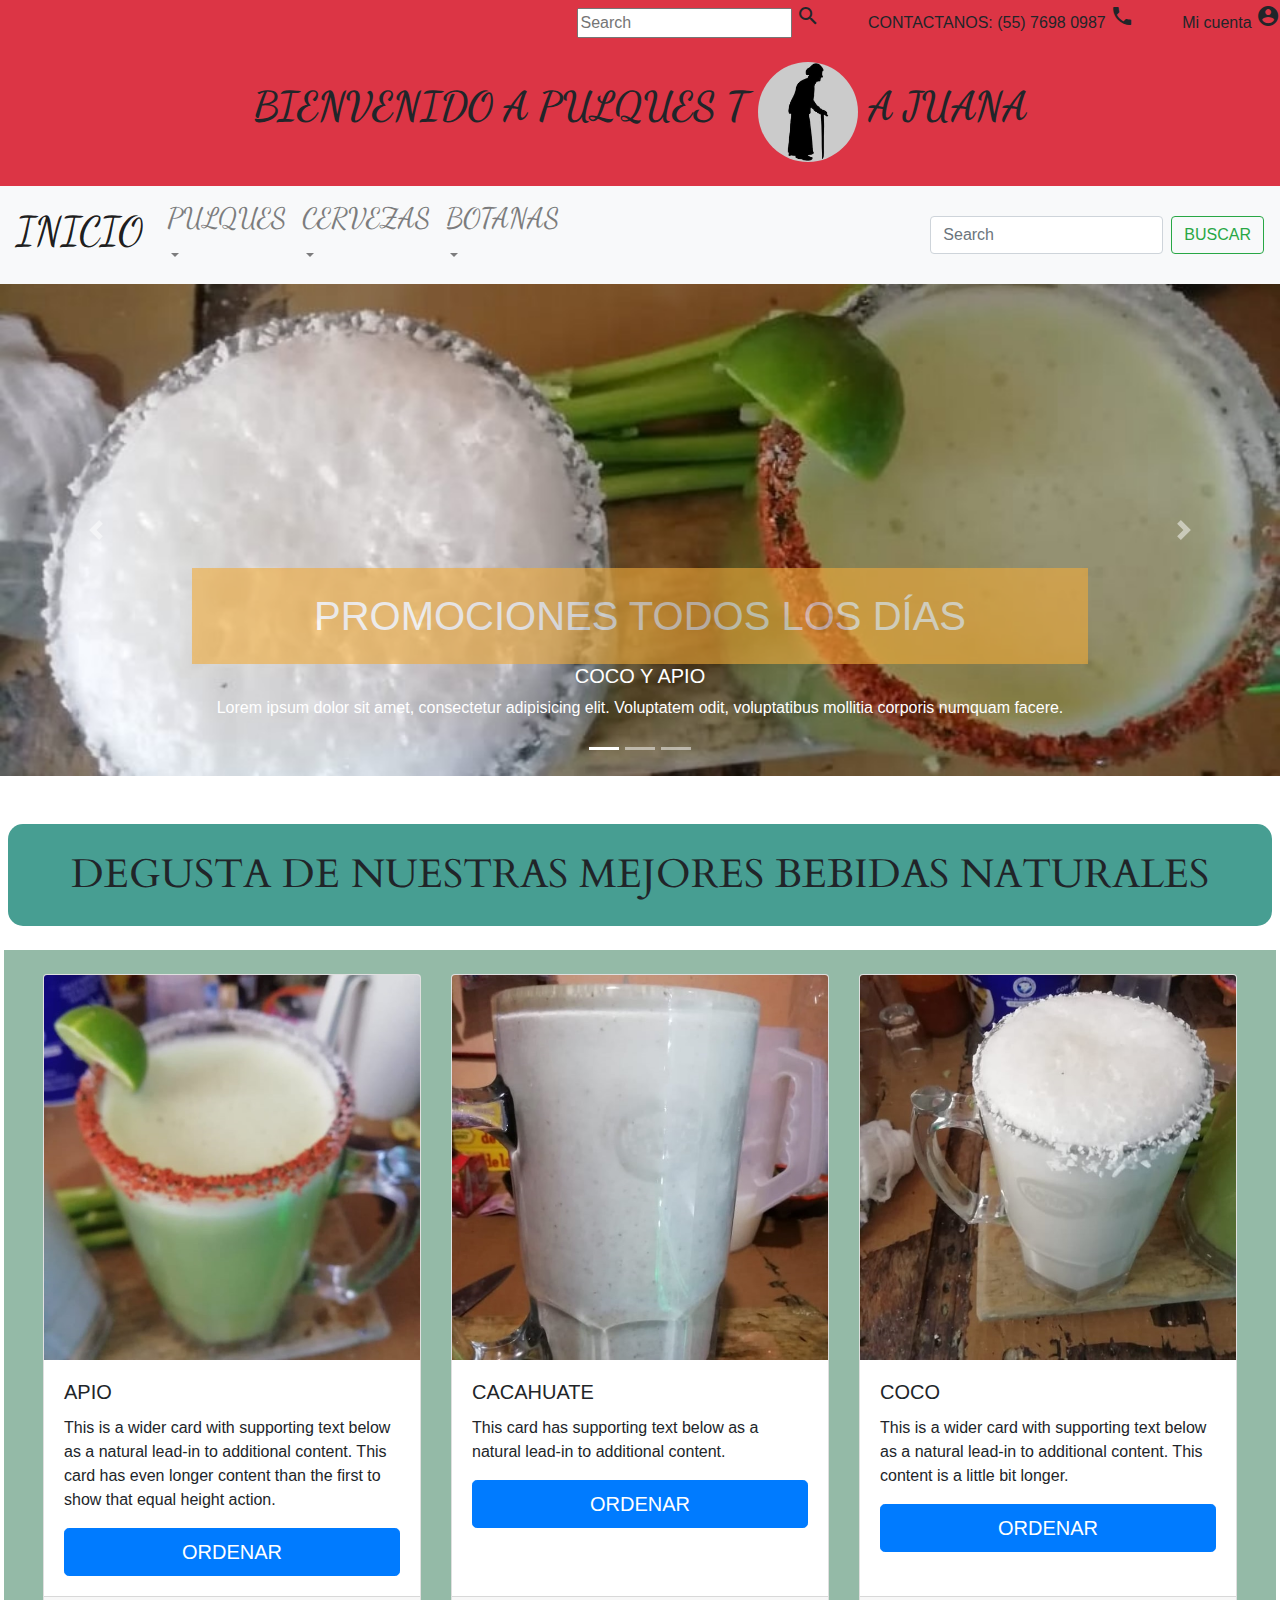
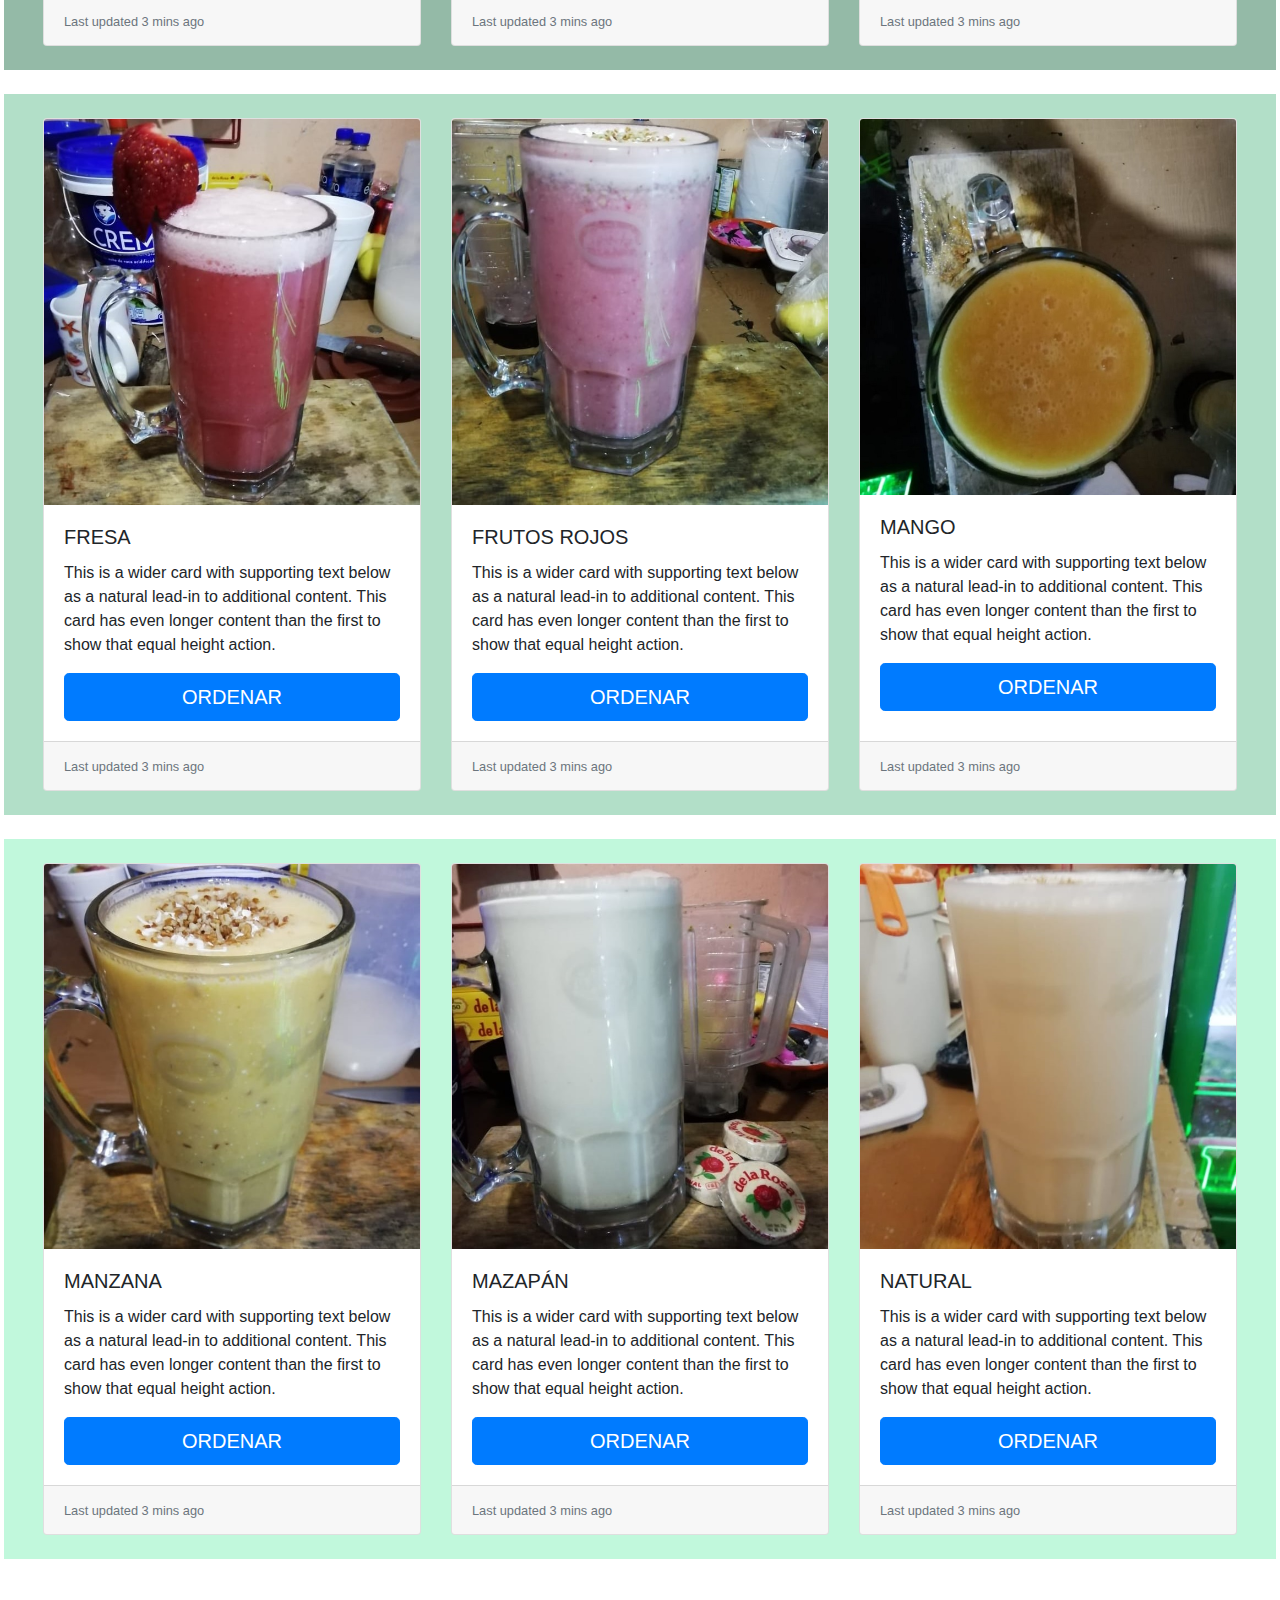
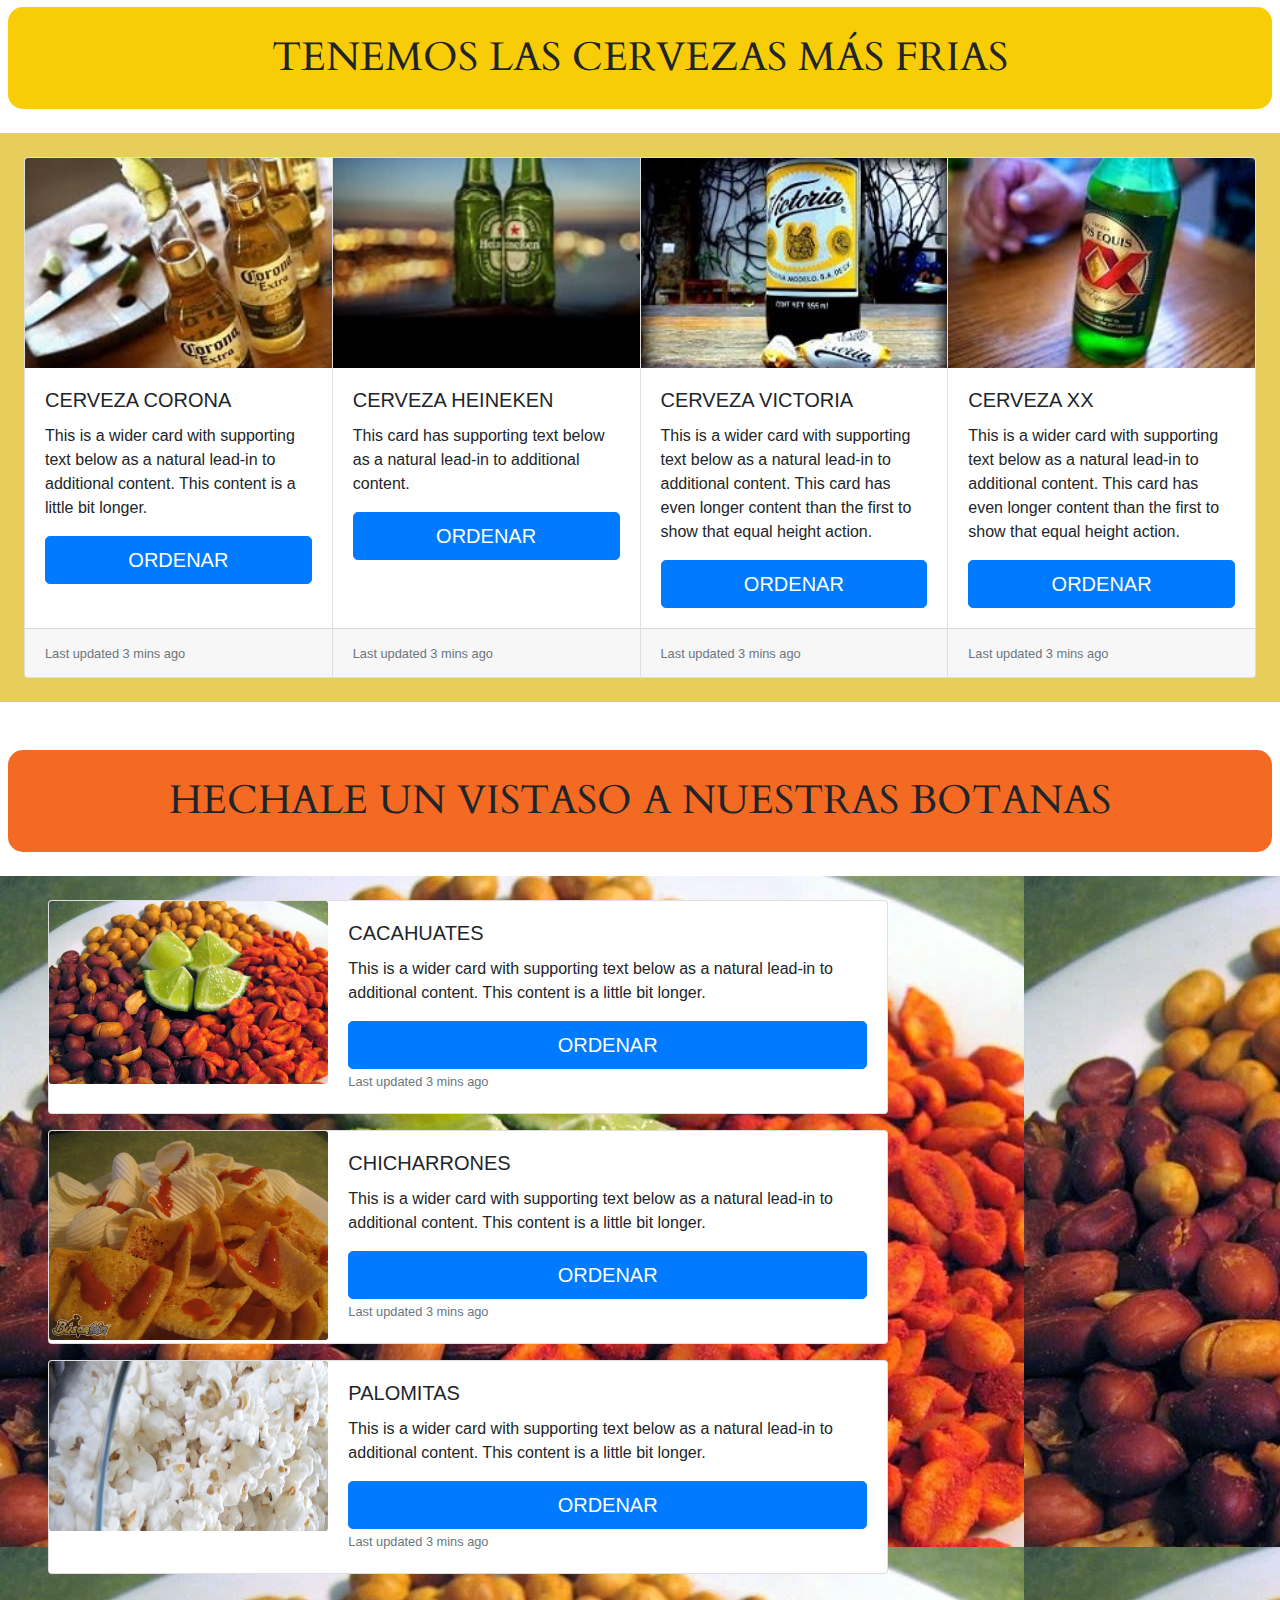
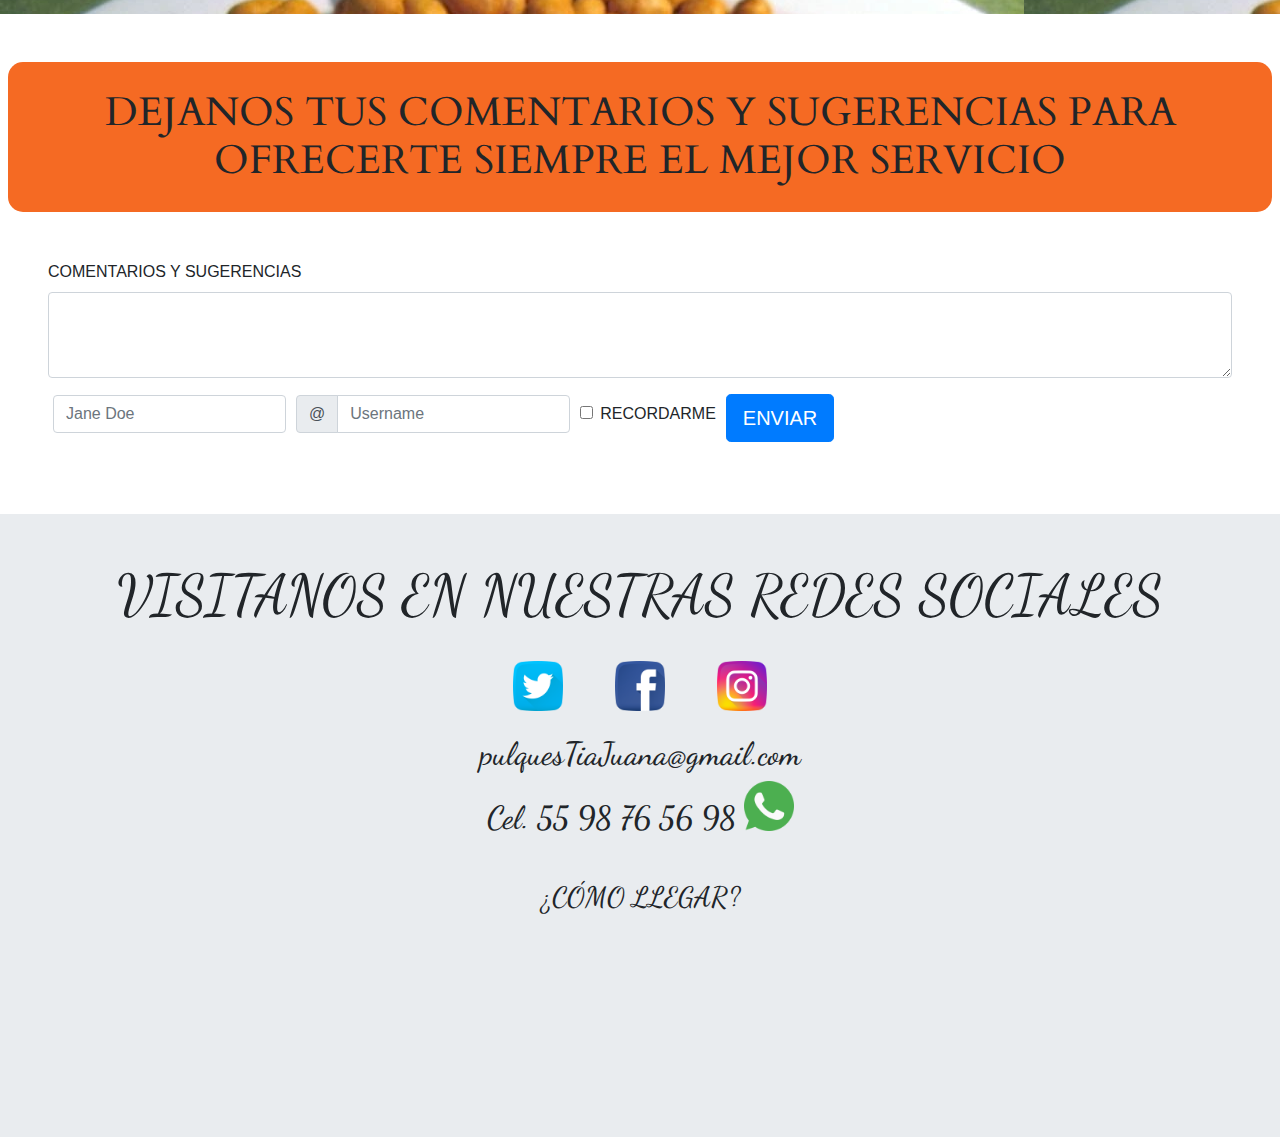
<file: index.html>
<!DOCTYPE html>
<html lang="en">
<head>
	<meta charset="UTF-8">
	<title>Inicio</title>
	<!-- STYLES SHEET -->
	<link rel="stylesheet" href="css/styles.css">
	<!-- BOOTSTRAP CLASSES -->
	<link rel="stylesheet" href="css/bootstrap.min.css">
	<!-- WINDOW ICON -->
	<link rel="shortcut icon" href="img/SCIcon.jpg">
	<!-- GOOGLE FONTS -->
	<link href="https://fonts.googleapis.com/css?family=Dancing+Script&display=swap" rel="stylesheet">
	<link href="https://fonts.googleapis.com/css?family=Cardo&display=swap" rel="stylesheet">
	<!-- GOOGLE INCONS -->
	<link href="https://fonts.googleapis.com/icon?family=Material+Icons" rel="stylesheet">
</head>
<body>
	<header>
		<!-- nav superior derecha -->
		<ul class="nav justify-content-end text-black bg-danger">
			<li class="nav-item ml-5 mt-1">
				<input class="d-none d-md-inline" type="text" placeholder="Search">
				<i class="material-icons">search</i>
			</li>
			<li class="nav-item ml-5 mt-1">
				<span  class="d-none d-md-inline">CONTACTANOS: (55) 7698 0987</span>
				<i class="material-icons">call</i>
			</li>
			<li class="nav-item ml-5 mt-1">
				<span  class="d-none d-md-inline">Mi cuenta</span>
				<i class="material-icons">account_circle</i>
			</li>
		</ul>
		<h1 class="text-center pt-4 pb-4 mb-0 bg-danger" id="welcome">BIENVENIDO A PULQUES T <a href="index.html"><img id="tiaAcento" src="img/Baston.jpg" width="100" height="100" class="rounded-circle" alt=""></a> A JUANA </h1>

		<!-- NAVBAR main logo -->
		<nav class="navbar navbar-expand-lg navbar-light bg-light">
			<a class="navbar-brand" href="#"><h1 id="redesSociales">INICIO</h1></a>
			<button class="navbar-toggler" type="button" data-toggle="collapse" data-target="#navbarSupportedContent" aria-controls="navbarSupportedContent" aria-expanded="false" aria-label="Toggle navigation">
				<span class="navbar-toggler-icon"></span>
			</button>

			<div class="collapse navbar-collapse" id="navbarSupportedContent">
				<ul class="navbar-nav mr-auto">
					<li class="nav-item dropdown">
						<a class="nav-link dropdown-toggle" href="#" id="navbarDropdown" role="button" data-toggle="dropdown" aria-haspopup="true" aria-expanded="false">
							<h3 id="redesSociales">PULQUES</h3>
						</a>
						<div class="dropdown-menu" aria-labelledby="navbarDropdown">
							<a class="dropdown-item" href="#">APIO</a>
							<a class="dropdown-item" href="#">CACAHUATE</a>
							<a class="dropdown-item" href="#">COCO</a>
							<a class="dropdown-item" href="#">FRESA</a>
							<a class="dropdown-item" href="#">FRUTOS ROJOS</a>
							<a class="dropdown-item" href="#">MANGO</a>
							<a class="dropdown-item" href="#">MANZANA</a>
							<a class="dropdown-item" href="#">MAZAPÁN</a>
							<div class="dropdown-divider"></div>
							<a class="dropdown-item" href="#">NATURAL</a>
						</div>
					</li>
					<li class="nav-item dropdown">
						<a class="nav-link dropdown-toggle" href="#" id="navbarDropdown" role="button" data-toggle="dropdown" aria-haspopup="true" aria-expanded="false">
							<h3 id="redesSociales">CERVEZAS</h3>
						</a>
						<div class="dropdown-menu" aria-labelledby="navbarDropdown">
							<a class="dropdown-item" href="#">CORONA</a>
							<a class="dropdown-item" href="#">HEINEKEN</a>
							<a class="dropdown-item" href="#">VICTORIA</a>
							<a class="dropdown-item" href="#">XX</a>
							<div class="dropdown-divider"></div>
							<a class="dropdown-item" href="#">RECOMEDACIÓN DE LA CASA</a>
						</div>
					</li>
					<li class="nav-item dropdown">
						<a class="nav-link dropdown-toggle" href="#" id="navbarDropdown" role="button" data-toggle="dropdown" aria-haspopup="true" aria-expanded="false">
							<h3 id="redesSociales">BOTANAS</h3>
						</a>
						<div class="dropdown-menu" aria-labelledby="navbarDropdown">
							<a class="dropdown-item" href="#">CACAHUATES</a>
							<a class="dropdown-item" href="#">CHICHARRONES</a>
							<a class="dropdown-item" href="#">PALOMITAS</a>
							<div class="dropdown-divider"></div>
							<a class="dropdown-item" href="#">RECOMENDACIÓN DE LA CASA</a>
						</div>
					</li>
				</ul>
				<form class="form-inline my-2 my-lg-0">
					<input class="form-control mr-sm-2" type="search" placeholder="Search" aria-label="Search">
					<button class="btn btn-outline-success my-2 my-sm-0" type="submit">BUSCAR</button>
				</form>
			</div>
		</nav>
	</header>

	<main>
		<!-- Image CAROUSEL  -->
		<div id="carouselExampleCaptions" class="carousel slide mt-0" data-ride="carousel">

			<ol class="carousel-indicators">
				<li data-target="#carouselExampleCaptions" data-slide-to="0" class="active"></li>
				<li data-target="#carouselExampleCaptions" data-slide-to="1"></li>
				<li data-target="#carouselExampleCaptions" data-slide-to="2"></li>
			</ol>
			<div class="carousel-inner">
				<div class="carousel-item active">
					<img src="img/pulquesSabores/carousel/apioycocoCarousel.jpg"  class="d-block w-100" alt="...">
					<div class="carousel-caption d-none d-md-block">
						<h1 class="text-center pt-4 pb-4 mb-0" id="promociones1">PROMOCIONES TODOS LOS DÍAS</h1>
						<h5>COCO Y APIO</h5>
						<p>Lorem ipsum dolor sit amet, consectetur adipisicing elit. Voluptatem odit, voluptatibus mollitia corporis numquam facere.</p>
					</div>
				</div>
				<div class="carousel-item">
					<img src="img/pulquesSabores/carousel/Fresa1Carousel.jpg" class="d-block w-100" alt="...">
					<div class="carousel-caption d-none d-md-block">
						<h1 class="text-center pt-4 pb-4 mb-0" id="promociones1">PROMOCIONES TODOS LOS DÍAS</h1>
						<h5>FRESA</h5>
						<p>Lorem ipsum dolor sit amet, consectetur adipisicing elit. Harum eum quos magnam quam, accusamus voluptates!</p>
					</div>
				</div>
				<div class="carousel-item">
					<img src="img/pulquesSabores/carousel/mango1Carousel.jpg"  class="d-block w-100" alt="...">
					<div class="carousel-caption d-none d-md-block">
						<h1 class="text-center pt-4 pb-4 mb-0" id="promociones1">PROMOCIONES TODOS LOS DÍAS</h1>
						<h5>MANGO</h5>
						<p>Lorem ipsum dolor sit amet, consectetur adipisicing elit. Minima corporis at aperiam explicabo laudantium nisi.</p>
					</div>
				</div>
			</div>
			<a class="carousel-control-prev" href="#carouselExampleCaptions" role="button" data-slide="prev">
				<span class="carousel-control-prev-icon" aria-hidden="true"></span>
				<span class="sr-only">Previous</span>
			</a>
			<a class="carousel-control-next" href="#carouselExampleCaptions" role="button" data-slide="next">
				<span class="carousel-control-next-icon" aria-hidden="true"></span>
				<span class="sr-only">Next</span>
			</a>
		</div>

		<h1 id="bebidasNaturales" class="text-center mt-5 mb-4 ml-2 mr-2 titulo pt-4 pb-4">DEGUSTA DE NUESTRAS MEJORES BEBIDAS NATURALES</h1>

		<!-- CARDS show image and info PULQUES -->
		<!-- CARD DECK 1 -->
		<div class="card-deck p-4 green1 ml-1 mr-1">
			<!-- CARD 1 -->
			<div class="card">
				<img src="img/pulquesSabores/cards/apio1Cards.jpg" class="card-img-top" alt="...">
				<div class="card-body">
					<h5 class="card-title">APIO</h5>
					<p class="card-text">This is a wider card with supporting text below as a natural lead-in to additional content. This card has even longer content than the first to show that equal height action.</p>
					<a href=""><button type="button" class="btn btn-primary btn-lg btn-block">ORDENAR</button></a>
				</div>
				<div class="card-footer">
					<small class="text-muted">Last updated 3 mins ago</small>
				</div>
			</div>
			<!-- CARD 2 -->
			<div class="card">
				<img src="img/pulquesSabores/cards/cacahuate1Cards.jpg" class="card-img-top" alt="...">
				<div class="card-body">
					<h5 class="card-title">CACAHUATE</h5>
					<p class="card-text">This card has supporting text below as a natural lead-in to additional content.</p>
					<a href=""><button type="button" class="btn btn-primary btn-lg btn-block">ORDENAR</button></a>
				</div>
				<div class="card-footer">
					<small class="text-muted">Last updated 3 mins ago</small>
				</div>
			</div>
			<!-- CARD 3 -->
			<div class="card">
				<img src="img/pulquesSabores/cards/coco1Cards.jpg" class="card-img-top" alt="...">
				<div class="card-body">
					<h5 class="card-title">COCO</h5>
					<p class="card-text">This is a wider card with supporting text below as a natural lead-in to additional content. This content is a little bit longer.</p>
					<a href=""><button type="button" class="btn btn-primary btn-lg btn-block">ORDENAR</button></a>
				</div>
				<div class="card-footer">
					<small class="text-muted">Last updated 3 mins ago</small>
				</div>
			</div>
		</div>
		<!-- CARD DECK 2 -->
		<div class="card-deck p-4 mt-4 green2 ml-1 mr-1">
			<!-- CARD 4 -->
			<div class="card">
				<img src="img/pulquesSabores/cards/fresa2Cards.jpg" class="card-img-top" alt="...">
				<div class="card-body">
					<h5 class="card-title">FRESA</h5>
					<p class="card-text">This is a wider card with supporting text below as a natural lead-in to additional content. This card has even longer content than the first to show that equal height action.</p>
					<a href=""><button type="button" class="btn btn-primary btn-lg btn-block">ORDENAR</button></a>
				</div>
				<div class="card-footer">
					<small class="text-muted">Last updated 3 mins ago</small>
				</div>
			</div>
			<!-- CAARD 5 -->
			<div class="card">
				<img src="img/pulquesSabores/cards/angel1Cards.jpg" class="card-img-top" alt="...">
				<div class="card-body">
					<h5 class="card-title">FRUTOS ROJOS</h5>
					<p class="card-text">This is a wider card with supporting text below as a natural lead-in to additional content. This card has even longer content than the first to show that equal height action.</p>
					<a href=""><button type="button" class="btn btn-primary btn-lg btn-block">ORDENAR</button></a>
				</div>
				<div class="card-footer">
					<small class="text-muted">Last updated 3 mins ago</small>
				</div>
			</div>
			<!-- CARD 6 -->
			<div class="card">
				<img src="img/pulquesSabores/cards/mango1Cards.jpg" class="card-img-top" alt="...">
				<div class="card-body">
					<h5 class="card-title">MANGO</h5>
					<p class="card-text">This is a wider card with supporting text below as a natural lead-in to additional content. This card has even longer content than the first to show that equal height action.</p>
					<a href=""><button type="button" class="btn btn-primary btn-lg btn-block">ORDENAR</button></a>
				</div>
				<div class="card-footer">
					<small class="text-muted">Last updated 3 mins ago</small>
				</div>
			</div>
		</div>
		<!-- CARD DECK 3 -->
		<div class="card-deck p-4 mt-4 green3 ml-1 mr-1">
			<!-- CARD 7 -->
			<div class="card">
				<img src="img/pulquesSabores/cards/amarillo2Cards.jpg" class="card-img-top" alt="...">
				<div class="card-body">
					<h5 class="card-title">MANZANA</h5>
					<p class="card-text">This is a wider card with supporting text below as a natural lead-in to additional content. This card has even longer content than the first to show that equal height action.</p>
					<a href=""><button type="button" class="btn btn-primary btn-lg btn-block">ORDENAR</button></a>
				</div>
				<div class="card-footer">
					<small class="text-muted">Last updated 3 mins ago</small>
				</div>
			</div>
			<!-- CARD 8 -->
			<div class="card">
				<img src="img/pulquesSabores/cards/masapan1Cards.jpg" class="card-img-top" alt="...">
				<div class="card-body">
					<h5 class="card-title">MAZAPÁN</h5>
					<p class="card-text">This is a wider card with supporting text below as a natural lead-in to additional content. This card has even longer content than the first to show that equal height action.</p>
					<a href=""><button type="button" class="btn btn-primary btn-lg btn-block">ORDENAR</button></a>
				</div>
				<div class="card-footer">
					<small class="text-muted">Last updated 3 mins ago</small>
				</div>
			</div>
			<!-- CARD 9 -->
			<div class="card">
				<img src="img/pulquesSabores/cards/natural1Cards.jpg" class="card-img-top" alt="...">
				<div class="card-body">
					<h5 class="card-title">NATURAL</h5>
					<p class="card-text">This is a wider card with supporting text below as a natural lead-in to additional content. This card has even longer content than the first to show that equal height action.</p>
					<a href=""><button type="button" class="btn btn-primary btn-lg btn-block">ORDENAR</button></a>
				</div>
				<div class="card-footer">
					<small class="text-muted">Last updated 3 mins ago</small>
				</div>
			</div>
		</div>

		<h1 id="bebidasNaturales2" class="text-center mt-5 mb-4 ml-2 mr-2 titulo  pt-4 pb-4">TENEMOS LAS CERVEZAS MÁS FRIAS</h1>

		<!-- CARDGROUP cervezas types -->
		<div class="card-group p-4 honey">
			<div class="card">
				<img src="img/cervezasTipos/cervezaCorona.jpg" class="card-img-top" alt="...">
				<div class="card-body">
					<h5 class="card-title">CERVEZA CORONA</h5>
					<p class="card-text">This is a wider card with supporting text below as a natural lead-in to additional content. This content is a little bit longer.</p>
					<a href=""><button type="button" class="btn btn-primary btn-lg btn-block">ORDENAR</button></a>
				</div>
				<div class="card-footer">
					<small class="text-muted">Last updated 3 mins ago</small>
				</div>
			</div>
			<div class="card">
				<img src="img/cervezasTipos/cervezaHeineken.jpg" class="card-img-top" alt="...">
				<div class="card-body">
					<h5 class="card-title">CERVEZA HEINEKEN</h5>
					<p class="card-text">This card has supporting text below as a natural lead-in to additional content.</p>
					<a href=""><button type="button" class="btn btn-primary btn-lg btn-block">ORDENAR</button></a>
				</div>
				<div class="card-footer">
					<small class="text-muted">Last updated 3 mins ago</small>
				</div>
			</div>
			<div class="card">
				<img src="img/cervezasTipos/cervezaVictoria.jpg" class="card-img-top" alt="...">
				<div class="card-body">
					<h5 class="card-title">CERVEZA VICTORIA</h5>
					<p class="card-text">This is a wider card with supporting text below as a natural lead-in to additional content. This card has even longer content than the first to show that equal height action.</p>
					<a href=""><button type="button" class="btn btn-primary btn-lg btn-block">ORDENAR</button></a>
				</div>
				<div class="card-footer">
					<small class="text-muted">Last updated 3 mins ago</small>
				</div>
			</div>
			<div class="card">
				<img src="img/cervezasTipos/cervezaXX.jpg" class="card-img-top" alt="...">
				<div class="card-body">
					<h5 class="card-title">CERVEZA XX</h5>
					<p class="card-text">This is a wider card with supporting text below as a natural lead-in to additional content. This card has even longer content than the first to show that equal height action.</p>
					<a href=""><button type="button" class="btn btn-primary btn-lg btn-block">ORDENAR</button></a>
				</div>
				<div class="card-footer">
					<small class="text-muted">Last updated 3 mins ago</small>
				</div>
			</div>
		</div>

		<h1 id="bebidasNaturales3" class="text-center mt-5 mb-4 ml-2 mr-2 titulo  pt-4 pb-4">HECHALE UN VISTASO A NUESTRAS BOTANAS</h1>
		<!-- botanas CARDS -->
		<div id="botanas" class="pt-4 pb-4">
			<div class="card mb-3 ml-5 mr-5"style="max-width: 840px;">
				<div class="row no-gutters">
					<div class="col-md-4">
						<img src="img/botanasTipos/cacahuates.jpg" class="card-img" alt="...">
					</div>
					<div class="col-md-8">
						<div class="card-body">
							<h5 class="card-title">CACAHUATES</h5>
							<p class="card-text">This is a wider card with supporting text below as a natural lead-in to additional content. This content is a little bit longer.</p>
							<button type="button" class="btn btn-primary btn-lg btn-block">ORDENAR</button>
							<p class="card-text"><small class="text-muted">Last updated 3 mins ago</small></p>
						</div>
					</div>
				</div>
			</div>

			<div class="card mb-3 ml-5 mr-5" style="max-width: 840px;">
				<div class="row no-gutters">
					<div class="col-md-4">
						<img src="img/botanasTipos/chicharrones.jpg" class="card-img" alt="...">
					</div>
					<div class="col-md-8">
						<div class="card-body">
							<h5 class="card-title">CHICHARRONES</h5>
							<p class="card-text">This is a wider card with supporting text below as a natural lead-in to additional content. This content is a little bit longer.</p>
							<button type="button" class="btn btn-primary btn-lg btn-block">ORDENAR</button>
							<p class="card-text"><small class="text-muted">Last updated 3 mins ago</small></p>
						</div>
					</div>
				</div>
			</div>

			<div class="card mb-3 ml-5 mr-5" style="max-width: 840px;">
				<div class="row no-gutters">
					<div class="col-md-4">
						<img src="img/botanasTipos/palomitas.jpg" class="card-img" height="170" alt="...">
					</div>
					<div class="col-md-8">
						<div class="card-body">
							<h5 class="card-title">PALOMITAS</h5>
							<p class="card-text">This is a wider card with supporting text below as a natural lead-in to additional content. This content is a little bit longer.</p>
							<button type="button" class="btn btn-primary btn-lg btn-block">ORDENAR</button>
							<p class="card-text"><small class="text-muted">Last updated 3 mins ago</small></p>
						</div>
					</div>
				</div>
			</div>
		</div>

		<h1 id="bebidasNaturales3" class="text-center mt-5 ml-2 mr-2 titulo pt-4 pb-4 mb-5">DEJANOS TUS COMENTARIOS Y SUGERENCIAS PARA OFRECERTE SIEMPRE EL MEJOR SERVICIO</h1>
		
		<!-- TEXTAREA -->
		<div class="form-group mr-5 ml-5">
			<label for="exampleFormControlTextarea1">COMENTARIOS Y SUGERENCIAS</label>
			<textarea class="form-control" id="exampleFormControlTextarea1" rows="3"></textarea>
		</div>

		<!-- USER INFO -->
		<form>
			<div class="form-row align-items-center ml-5">
				<div class="col-auto">
					<label class="sr-only" for="inlineFormInput">NOMBRE</label>
					<input type="text" class="form-control mb-2" id="inlineFormInput" placeholder="Jane Doe">
				</div>
				<div class="col-auto">
					<label class="sr-only" for="inlineFormInputGroup">APELLIDO</label>
					<div class="input-group mb-2">
						<div class="input-group-prepend">
							<div class="input-group-text">@</div>
						</div>
						<input type="text" class="form-control" id="inlineFormInputGroup" placeholder="Username">
					</div>
				</div>
				<div class="col-auto">
					<div class="form-check mb-2">
						<input class="form-check-input" type="checkbox" id="autoSizingCheck">
						<label class="form-check-label" for="autoSizingCheck">
							RECORDARME
						</label>
					</div>
				</div>
				<div class="col-auto">
					<button type="button" class="btn btn-primary btn-lg btn-block">ENVIAR</button>
				</div>
			</div>
		</form>

		<br>
		<br>
		<br>
	</main>

	<footer>
		<div id="redesSociales" class="jumbotron jumbotron-fluid p-0 mb-0">
			<div class="container text-center">
				<h1 class="display-4 pt-5" id="redesSociales">VISITANOS EN NUESTRAS REDES SOCIALES</h1>
				<a href=""><img class="m-4" src="img/twitter.png" alt=""></a>
				<a href=""><img class="m-4" src="img/facebook.png" alt=""></a>
				<a href=""><img class="m-4" src="img/instagram.png" alt=""></a>
				
				<h2>pulquesTiaJuana@gmail.com</h2>
				<h2>Cel. 55 98 76 56 98 <img src="img/whatsapp.png" alt=""></h2>

				<h3 class="mt-3">¿CÓMO LLEGAR?</h3>
				<div class="container-fluid mt-3">
					<iframe class="w-100 pb-5" src="https://www.google.com/maps/embed?pb=!1m26!1m12!1m3!1d15014.519929989641!2d-99.15140387073997!3d19.813279786706033!2m3!1f0!2f0!3f0!3m2!1i1024!2i768!4f13.1!4m11!3e6!4m3!3m2!1d19.8224488!2d-99.1345474!4m5!1s0x85d18a293bfa1245%3A0x2747ba5e6d863c57!2spulqueria%20tia%20juana%20hours!3m2!1d19.8048917!2d-99.15292!5e0!3m2!1sen!2smx!4v1581208247078!5m2!1sen!2smx" width="600" height="200" frameborder="0" style="border:0;" allowfullscreen=""></iframe>
				</div>

			</div>
		</div>
	</footer>
</body>
<script src="js/jquery.js"></script>
<script src="js/bootstrap.min.js"></script>
<script src="js/app.js"></script>
</html>

<!-- Use a carrusel at the main's begining
Use cards to show porducts info
DROPDOWNS buttons shows more button options
WE can find mini forms in the DOWNDROPS docs
Use LIST GROUP to have a look of products info
Use modals to say welcome
Use POPOVER to show info after pushing a button
Use progress to show the content quantity of something, for example, how spicy is something
SCROLLSPY -- use it to follow the navigation flow, for example, when reading a text ansd we have to scroll
SPINNERS -- use this to have animated circles  -->
</file>
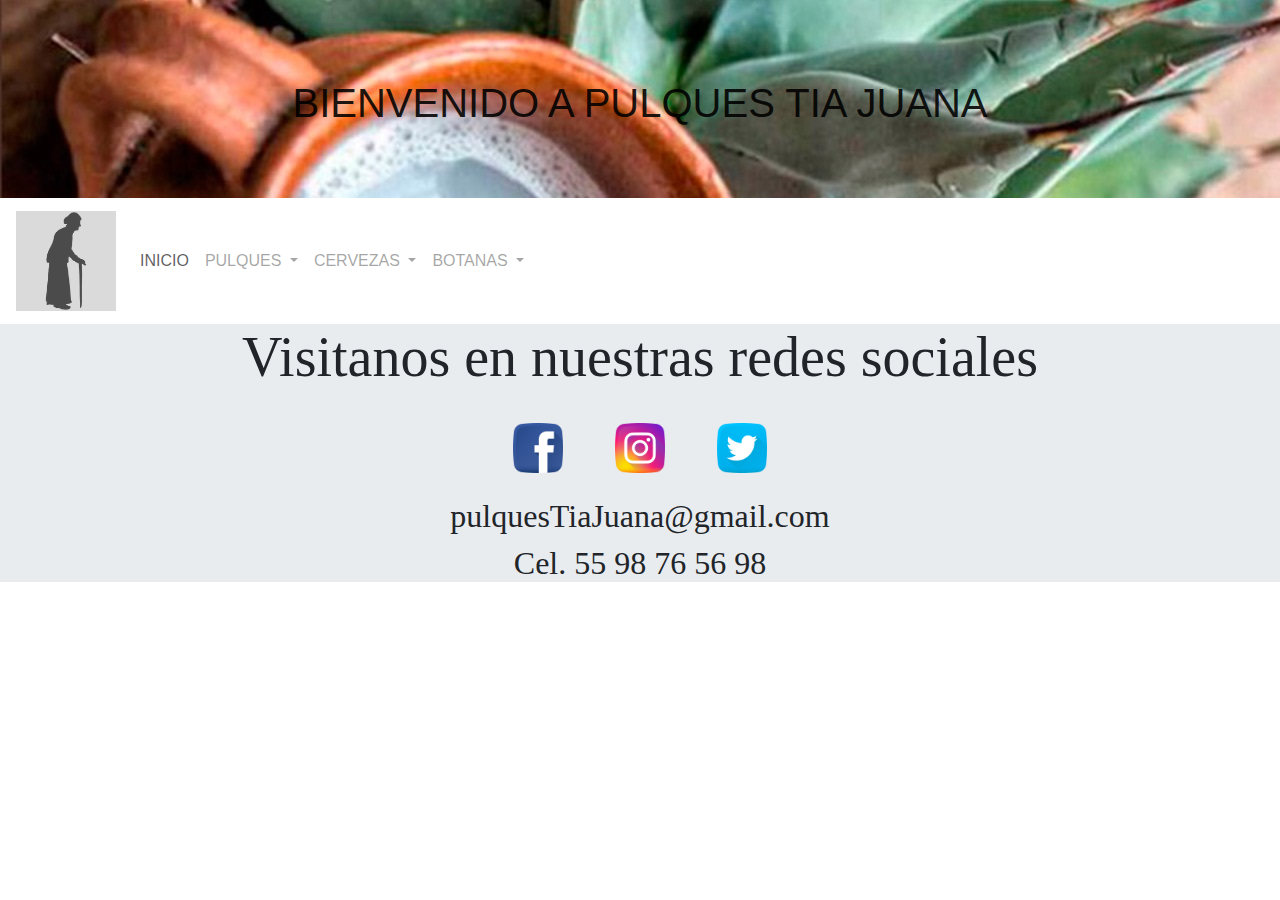
<file: plantilla.html>
<!DOCTYPE html>
<html lang="en">
<head>
	<meta charset="UTF-8">
	<title>Template</title>
	<link rel="stylesheet" href="css/styles.css">
	<link rel="stylesheet" href="css/bootstrap.min.css">
	<link rel="shortcut icon" href="img/SCIcon.jpg">
</head>
<body>
	<header>
		<!-- NAVBAR main logo -->
		<nav class="navbar navbar-light" id="color">
			<!-- here the image of the grandma -->
			<a class="navbar-brand mx-auto mt-3" href="index.html"><h1>BIENVENIDO A PULQUES TIA JUANA</h1></a>
		</nav>

		<!-- NAVBAR MENU -->
		<!-- MENU, pulques, cervezas, botanas -->
		<nav class="navbar navbar-expand-lg navbar-light" id="color2">
			<!-- Here the pulque image logo -->
			<a class="navbar-brand" href="#"><img src="img/Baston.jpg" width="100" height="100" alt=""></a>
			<button class="navbar-toggler" type="button" data-toggle="collapse" data-target="#navbarNavDropdown" aria-controls="navbarNavDropdown" aria-expanded="false" aria-label="Toggle navigation">
				<span class="navbar-toggler-icon"></span>
			</button>
			<div class="collapse navbar-collapse" id="navbarNavDropdown">
				<ul class="navbar-nav">
					<li class="nav-item active">
						<a class="nav-link" href="index.html">INICIO <span class="sr-only">(current)</span></a>
					</li>

		     <!--  <li class="nav-item">
		        <a class="nav-link" href="#">Pricing</a>
		    </li> -->

		    <li class="nav-item dropdown">
		    	<a class="nav-link dropdown-toggle" href="#" id="navbarDropdownMenuLink" role="button" data-toggle="dropdown" aria-haspopup="true" aria-expanded="false">
		    		PULQUES
		    	</a>
		    	<!-- When optios are displayed, show the options -->
		    	<div class="dropdown-menu" aria-labelledby="navbarDropdownMenuLink">
		    		<a class="dropdown-item" href="#">APIO</a>
		    		<a class="dropdown-item" href="#">CACAHUATE</a>
		    		<a class="dropdown-item" href="#">COCO</a>
		    		<a class="dropdown-item" href="#">FRESA</a> 
		    		<a class="dropdown-item" href="#">FRUTOS ROJOS</a>
		    		<a class="dropdown-item" href="#">MANGO</a>
		    		<a class="dropdown-item" href="#">MANZANA</a>
		    		<a class="dropdown-item" href="#">MAZAPÁN</a>
		    		<a class="dropdown-item" href="#">NATURAL</a>
		    	</div>
		    </li>

		    <li class="nav-item dropdown">
		    	<a class="nav-link dropdown-toggle" href="#" id="navbarDropdownMenuLink" role="button" data-toggle="dropdown" aria-haspopup="true" aria-expanded="false">
		    		CERVEZAS
		    	</a>
		    	<div class="dropdown-menu" aria-labelledby="navbarDropdownMenuLink">
		    		<a class="dropdown-item" href="#">XX</a>
		    		<a class="dropdown-item" href="#">CORONA</a>
		    		<a class="dropdown-item" href="#">VICTORIA</a>
		    		<a class="dropdown-item" href="#">HEINEKEN</a>
		    	</div>
		    </li>

		    <li class="nav-item dropdown">
		    	<a class="nav-link dropdown-toggle" href="#" id="navbarDropdownMenuLink" role="button" data-toggle="dropdown" aria-haspopup="true" aria-expanded="false">
		    		BOTANAS
		    	</a>
		    	<div class="dropdown-menu" aria-labelledby="navbarDropdownMenuLink">
		    		<a class="dropdown-item" href="#">CHICHARRONES</a>
		    		<a class="dropdown-item" href="#">CACAHUATES</a>
		    		<a class="dropdown-item" href="#">PALOMITAS</a>
		    	</div>
		    </li>
		</ul>
	</div>
</nav>
</header>

<main>

</main>

<footer>
	<div id="redesSociales" class="jumbotron jumbotron-fluid p-0 mb-0">
		<div class="container text-center">
			<h1 class="display-4">Visitanos en nuestras redes sociales</h1>
			<a href=""><img class="m-4" src="img/facebook.png" alt=""></a>
			<a href=""><img class="m-4" src="img/instagram.png" alt=""></a>
			<a href=""><img class="m-4" src="img/twitter.png" alt=""></a>
			<h2>pulquesTiaJuana@gmail.com</h2>
			<h2>Cel. 55 98 76 56 98</h2>
		</div>
	</div>
</footer>
</body>
<script src="js/jquery.js"></script>
<script src="js/bootstrap.min.js"></script>
</html>

<!-- Use a carrusel at the main's begining
Use cards to show porducts info
DROPDOWNS buttons shows more button options
WE can find mini forms in the DOWNDROPS docs
Use LIST GROUP to have a look of products info
Use modals to say welcome
Use POPOVER to show info after pushing a button
Use progress to show the content quantity of something, for example, how spicy is something
SCROLLSPY -- use it to follow the navigation flow, for example, when reading a text ansd we have to scroll
SPINNERS -- use this to have animated circles  -->
</file>
<file: css/styles.css>
/*body config*/
body{
	margin: 0;
	background-color:red;
}

/*HEADER*/

/*wecome BIENBENIDO A PULQUES TÍA JUANA*/
#welcome{
	background-color: #B85C63 ;
	font-family: 'Dancing Script', cursive;
	font-weight: bolder;
}



#tiaAcento:hover{
	opacity: 0.9;
	border-style: solid;
	border-color: #F8CC07;
}


/*this is the bg color of the main logo*/
#color{
	/*color*/
	background-image: url(../img/pulqueMaguey.jpg);
	height: 22vh;
}

/*#fMamalona{
	font-size: 50px;
}*/

/*NAVBAR 2 whit optios, pulques, cervezas, botanas*/
#color2{
	opacity: 0.7;
}

#color2:hover{
	opacity: 1;
	border-style: solid;
	border-color: #F8CC07;
}


/*MAIN*/
#promociones1{
	background-color: #F2AC3A ;
	opacity: 0.6;
}

#promociones1:hover{
	opacity: 1;
}

.green1{
	background-color: #94BAA7;
}

.green2{
	background-color: #B2DFC8;
}

.green3{
	background-color: #C1F8DC;
}

.honey{
	background-color: #E7CD5C;
}


#bebidasNaturales{
	background-color: #479E92 ;
	border-style: solid;
	border-radius: 15px;
	border-color: transparent;
}

#bebidasNaturales2{
	background-color:#F8CC07;
	border-style: solid;
	border-radius: 15px;
	border-color: transparent;
}

#bebidasNaturales3{
	background-color:#F56A23;
	border-style: solid;
	border-radius: 15px;
	border-color: transparent;
}


#botanas{
	background-image: url(../img/botanasTipos/cacahuates.jpg);
}

.titulo{
	font-family: 'Cardo', serif;
}

.titulo:hover{
	opacity: 0.9;
}

/*FOOTER*/
#redesSociales img{
	width: 50px;
	margin-bottom: 3%;
}

#redesSociales{
	font-family: 'Dancing Script', cursive;
}
</file>
